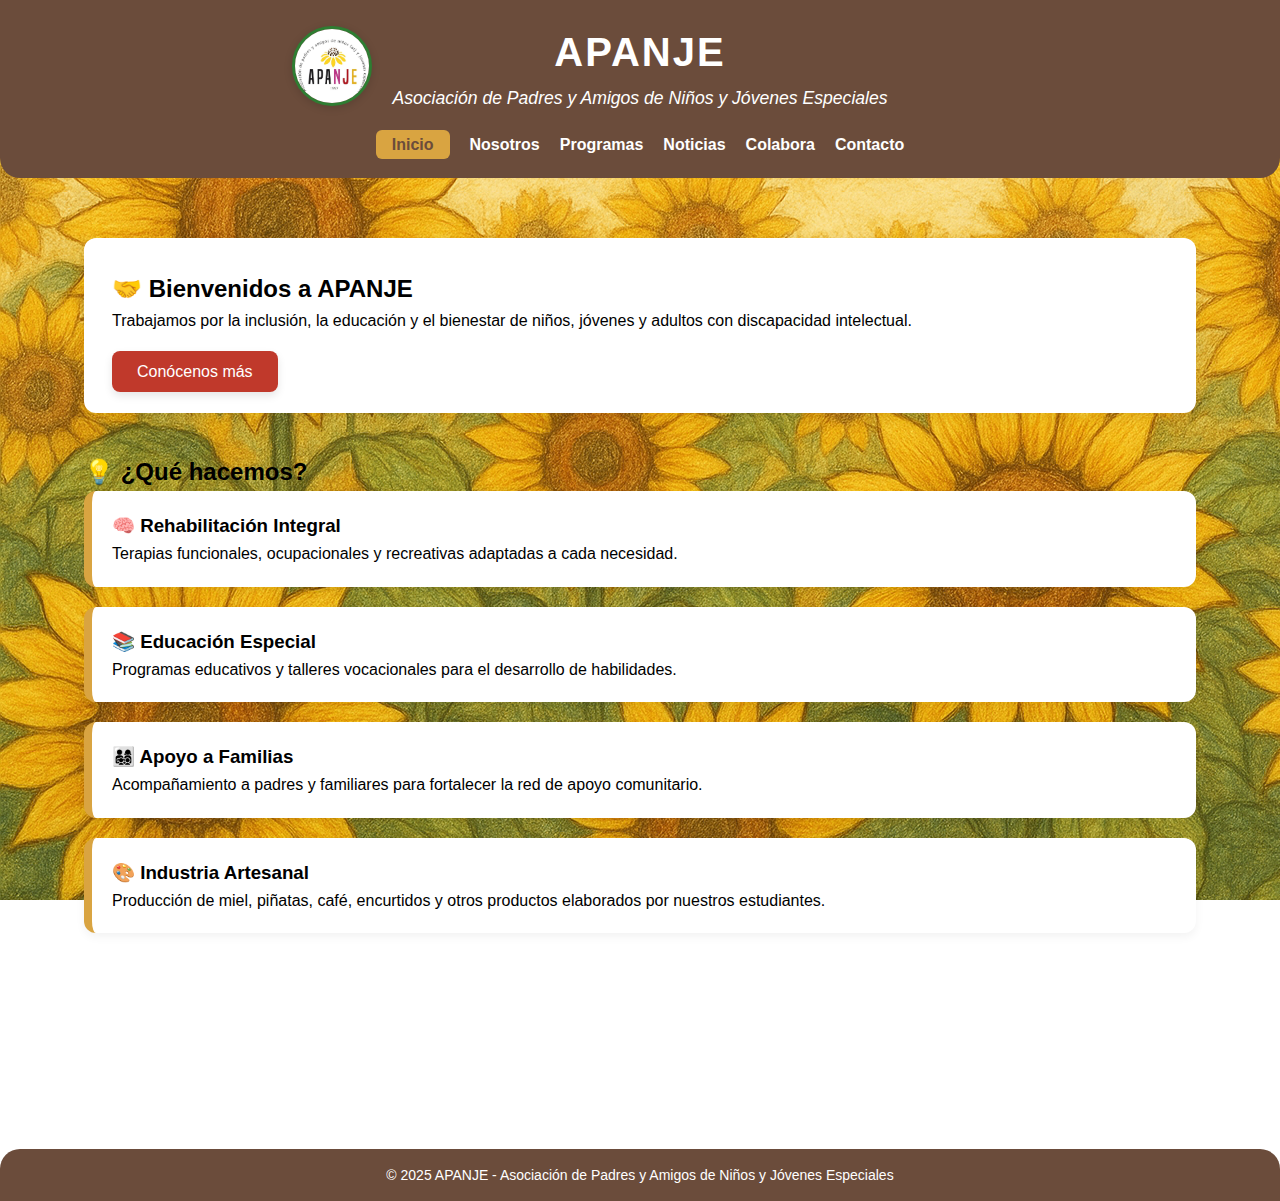
<file: index.html>
<!DOCTYPE html>
<html lang="es">
<head>
    <meta charset="UTF-8">
    <meta name="viewport" content="width=device-width, initial-scale=1.0">
    <title>APANJE - Fundación</title>
    <link rel="stylesheet" href="Estilos/General.css">
</head>
<body>

    <header>
        <div class="logo-container">
            <div class="logo-img">
                <img src="Imagenes/logo.jpg" alt="APANJE Logo" id="logo" style="width: 80px; border-radius: 50%;">
            </div>
            <div class="logo-text">
                <h1>APANJE</h1>
                <p>Asociación de Padres y Amigos de Niños y Jóvenes Especiales</p>
            </div>
        </div>
<div class="menu-toggle" id="menu-toggle">&#9776;</div>
        <nav>
            <ul>
                <li><a href="index.html">Inicio</a></li>
                <li><a href="paginas/about.html">Nosotros</a></li>
                <li><a href="paginas/Programan.html">Programas</a></li>
                <li><a href="paginas/news.html">Noticias</a></li>
                <li><a href="paginas/colaboration.html">Colabora</a></li>
                <li><a href="paginas/contact.html">Contacto</a></li>
            </ul>
        </nav>
    </header>

    <main class="container">

        <section class="hero fade-in">
            <h2>🤝 Bienvenidos a APANJE</h2>
            <p>Trabajamos por la inclusión, la educación y el bienestar de niños, jóvenes y adultos con discapacidad intelectual.</p>
            <br>
            <a href="paginas/about.html" class="btn">Conócenos más</a>
        </section>

        <section class="services fade-in">
            <h2>💡 ¿Qué hacemos?</h2>

            <div class="card">
                <h3>🧠 Rehabilitación Integral</h3>
                <p>Terapias funcionales, ocupacionales y recreativas adaptadas a cada necesidad.</p>
            </div>

            <div class="card">
                <h3>📚 Educación Especial</h3>
                <p>Programas educativos y talleres vocacionales para el desarrollo de habilidades.</p>
            </div>

            <div class="card">
                <h3>👨‍👩‍👧‍👦 Apoyo a Familias</h3>
                <p>Acompañamiento a padres y familiares para fortalecer la red de apoyo comunitario.</p>
            </div>

            <div class="card">
                <h3>🎨 Industria Artesanal</h3>
                <p>Producción de miel, piñatas, café, encurtidos y otros productos elaborados por nuestros estudiantes.</p>
            </div>
        </section>

        <section class="call-action fade-in">
            <h2>❤️ ¡Súmate a nuestra causa!</h2>
            <p>Puedes colaborar con APANJE a través de donaciones, voluntariado o comprando nuestros productos.</p>
             <br>
            <a href="paginas/colaboration.html" class="btn">Colabora Ahora</a>
        </section>

    </main>

    <footer>
        <p>&copy; 2025 APANJE - Asociación de Padres y Amigos de Niños y Jóvenes Especiales</p>
    </footer>

<script>
  // Resaltar la sección activa en la barra de navegación
  document.addEventListener('DOMContentLoaded', () => {
    const navLinks = document.querySelectorAll('nav a');
    const currentPath = window.location.pathname.toLowerCase();
    navLinks.forEach(link => {
      // Normalizar rutas para comparar solo el nombre del archivo
      const linkPath = link.getAttribute('href').toLowerCase().split('/').pop();
      const pagePath = currentPath.split('/').pop();
      if (linkPath === pagePath) {
        link.classList.add('active-link');
      } else {
        link.classList.remove('active-link');
      }
      // Transición al hacer clic
      link.addEventListener('click', function() {
        navLinks.forEach(l => l.classList.remove('active-link'));
        this.classList.add('active-link');
      });
    });
  });

  // Animación fade-in al hacer scroll
  document.addEventListener('DOMContentLoaded', () => {
    const faders = document.querySelectorAll('.fade-in');

    const appearOptions = {
      threshold: 0.1,
      rootMargin: "0px 0px -50px 0px"
    };

    const appearOnScroll = new IntersectionObserver(function(entries, appearOnScroll) {
      entries.forEach(entry => {
        if (!entry.isIntersecting) return;
        entry.target.classList.add('visible');
        appearOnScroll.unobserve(entry.target);
      });
    }, appearOptions);

    faders.forEach(fader => {
      appearOnScroll.observe(fader);
    });
  });

  // Menú toggle para móviles
  const menuToggle = document.getElementById('menu-toggle');
  const navUl = document.querySelector('header nav ul');

  menuToggle.addEventListener('click', () => {
    navUl.classList.toggle('active');
  });
</script>

</html>
</file>
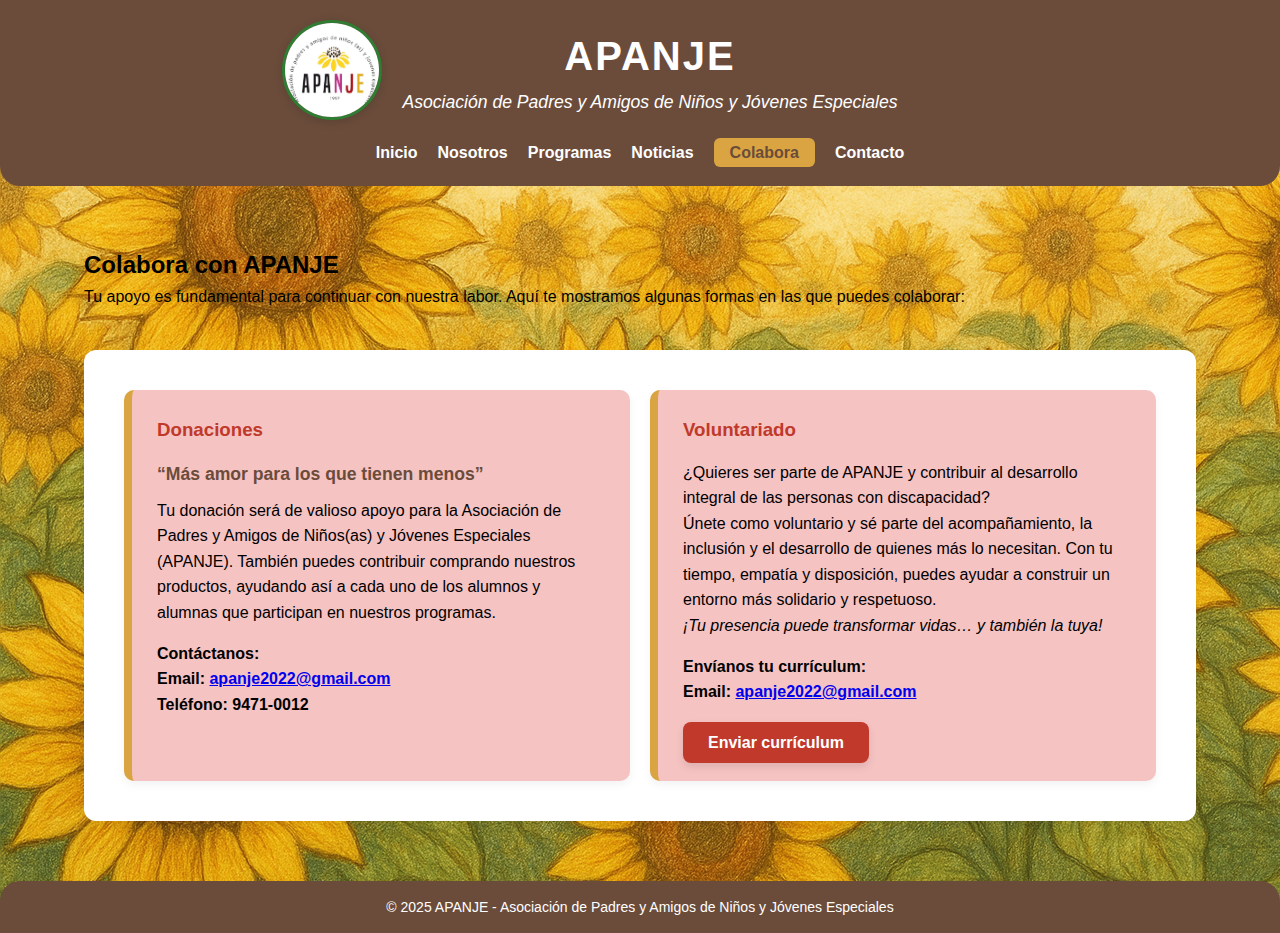
<file: paginas/colaboration.html>
<!DOCTYPE html>
<html lang="es">
<head>
  <meta charset="UTF-8" />
  <meta name="viewport" content="width=device-width, initial-scale=1" />
    <link rel="stylesheet" href="../Estilos/General.css" />
  <title>APANJE - Colabora</title>
</head>
<body>
<header>
  <div class="logo-container">
    <div class="logo-img">
            <img src="../Imagenes/logo.jpg" alt="APANJE Logo" id="logo" />
    </div>
    <div class="logo-text">
      <h1>APANJE</h1>
      <p>Asociación de Padres y Amigos de Niños y Jóvenes Especiales</p>
    </div>
  </div>

  <div class="menu-toggle" id="menu-toggle">&#9776;</div>

  <nav>
    <ul>
            <li><a href="../index.html">Inicio</a></li>
            <li><a href="about.html">Nosotros</a></li>
            <li><a href="Programan.html">Programas</a></li>
            <li><a href="news.html">Noticias</a></li>
            <li><a href="colaboration.html">Colabora</a></li>
            <li><a href="contact.html">Contacto</a></li>
    </ul>
  </nav>
</header>

<main class="container">
  <section class="fade-in">
    <h2>Colabora con APANJE</h2>
    <p>Tu apoyo es fundamental para continuar con nuestra labor. Aquí te mostramos algunas formas en las que puedes colaborar:</p>
  </section>

  <section class="colabora-section fade-in">
    <div class="colabora-grid">
      <!-- Donaciones -->
      <div class="colabora-card donaciones">
        <h3>Donaciones</h3>
        <p class="lema">“Más amor para los que tienen menos”</p>
        <p>
          Tu donación será de valioso apoyo para la Asociación de Padres y Amigos de Niños(as) y Jóvenes Especiales (APANJE).
          También puedes contribuir comprando nuestros productos, ayudando así a cada uno de los alumnos y alumnas que participan en nuestros programas.
        </p>
        <p class="contacto">
          <strong>Contáctanos:</strong><br />
          Email: <a href="mailto:apanje2022@gmail.com">apanje2022@gmail.com</a><br />
          Teléfono: 9471-0012
        </p>
      </div>

      <!-- Voluntariado -->
      <div class="colabora-card voluntariado">
        <h3>Voluntariado</h3>
        <p>¿Quieres ser parte de APANJE y contribuir al desarrollo integral de las personas con discapacidad?</p>
        <p>
          Únete como voluntario y sé parte del acompañamiento, la inclusión y el desarrollo de quienes más lo necesitan. Con tu tiempo, empatía y disposición, puedes ayudar a construir un entorno más solidario y respetuoso.
        </p>
        <p><em>¡Tu presencia puede transformar vidas… y también la tuya!</em></p>
        <p class="contacto">
          <strong>Envíanos tu currículum:</strong><br />
          Email: <a href="mailto:apanje2022@gmail.com?subject=Envío%20de%20Currículum" target="_blank">apanje2022@gmail.com</a><br />
          <br />
          <a href="mailto:apanje2022@gmail.com?subject=Envío%20de%20Currículum" class="btn" target="_blank">Enviar currículum</a>
        </p>
      </div>
    </div>
  </section>
</main>

<footer>
  <p>&copy; 2025 APANJE - Asociación de Padres y Amigos de Niños y Jóvenes Especiales</p>
</footer>

<script>
  // Resaltar sección activa en navbar
  document.addEventListener('DOMContentLoaded', () => {
    const navLinks = document.querySelectorAll('nav a');
    const currentPath = window.location.pathname.toLowerCase();
    navLinks.forEach(link => {
      const linkPath = link.getAttribute('href').toLowerCase().split('/').pop();
      const pagePath = currentPath.split('/').pop();
      if (linkPath === pagePath) {
        link.classList.add('active-link');
      } else {
        link.classList.remove('active-link');
      }
      link.addEventListener('click', function () {
        navLinks.forEach(l => l.classList.remove('active-link'));
        this.classList.add('active-link');
      });
    });
  });

  // Animación fade-in al hacer scroll
  document.addEventListener('DOMContentLoaded', () => {
    const faders = document.querySelectorAll('.fade-in');

    const appearOptions = {
      threshold: 0.1,
      rootMargin: "0px 0px -50px 0px"
    };

    const appearOnScroll = new IntersectionObserver(function (entries, appearOnScroll) {
      entries.forEach(entry => {
        if (!entry.isIntersecting) return;
        entry.target.classList.add('visible');
        appearOnScroll.unobserve(entry.target);
      });
    }, appearOptions);

    faders.forEach(fader => {
      appearOnScroll.observe(fader);
    });
  });

  // Menú toggle para móviles
  const menuToggle = document.getElementById('menu-toggle');
  const navUl = document.querySelector('header nav ul');

  if (menuToggle && navUl) {
    menuToggle.addEventListener('click', () => {
      navUl.classList.toggle('active');
    });
  }
</script>

</body>
</html>
</file>
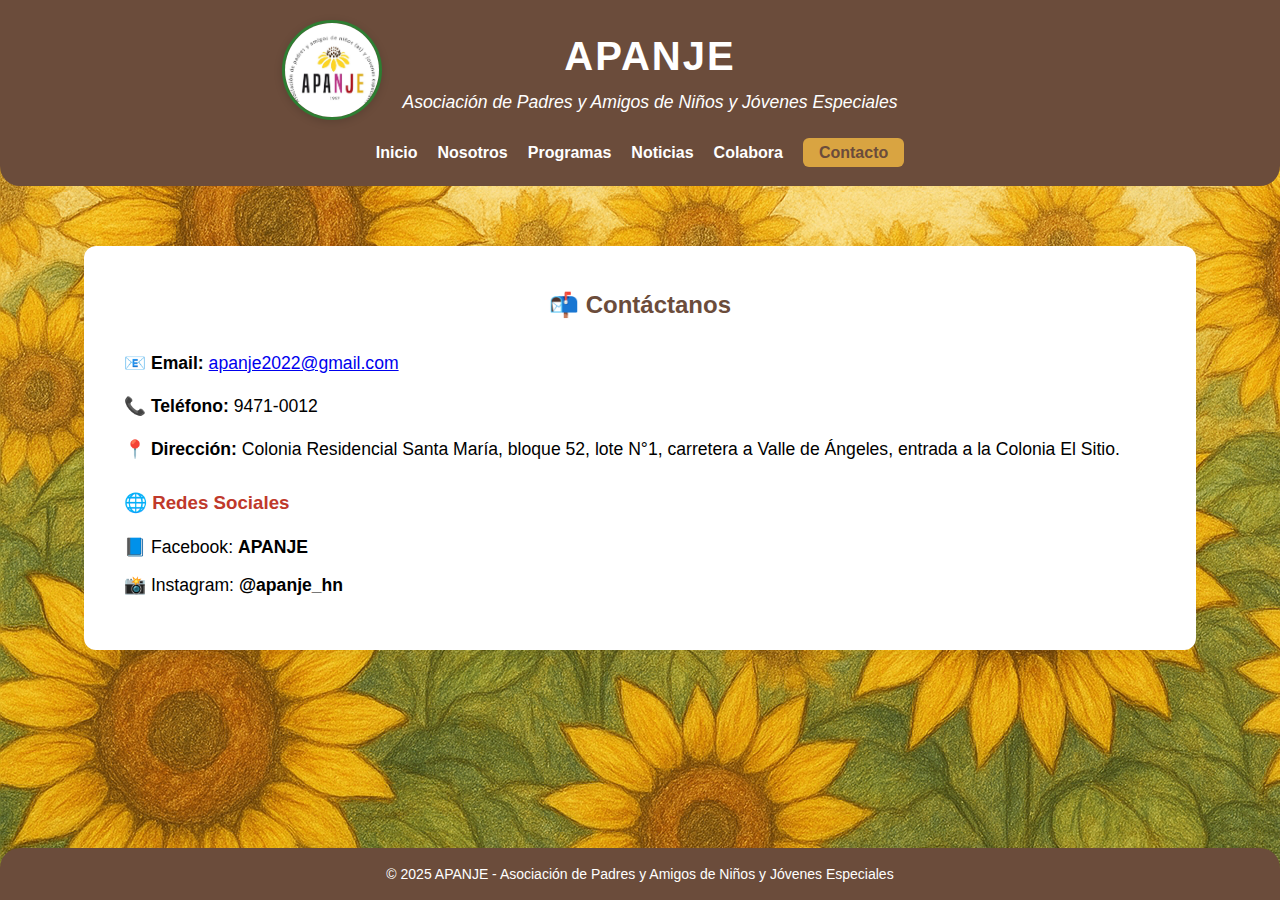
<file: paginas/contact.html>
<!DOCTYPE html>
<html lang="es">
<head>
  <meta charset="UTF-8" />
  <meta name="viewport" content="width=device-width, initial-scale=1" />
    <link rel="stylesheet" href="../Estilos/General.css" />
  <title>APANJE - Contacto</title>
</head>
<body>
<header>
  <div class="logo-container">
    <div class="logo-img">
            <img src="../Imagenes/logo.jpg" alt="APANJE Logo" id="logo" />
    </div>
    <div class="logo-text">
      <h1>APANJE</h1>
      <p>Asociación de Padres y Amigos de Niños y Jóvenes Especiales</p>
    </div>
  </div>

  <div class="menu-toggle" id="menu-toggle">&#9776;</div>

  <nav>
    <ul>
            <li><a href="../index.html">Inicio</a></li>
            <li><a href="about.html">Nosotros</a></li>
            <li><a href="Programan.html">Programas</a></li>
            <li><a href="news.html">Noticias</a></li>
            <li><a href="colaboration.html">Colabora</a></li>
            <li><a href="contact.html">Contacto</a></li>
    </ul>
  </nav>
</header>

<main class="container">
  <section class="contact-section fade-in">
    <h2>📬 Contáctanos</h2>

    <p class="info-line">📧 <strong>Email:</strong> <a href="mailto:apanje2022@gmail.com">apanje2022@gmail.com</a></p>
    <p class="info-line">📞 <strong>Teléfono:</strong> 9471-0012</p>
    <p class="info-line">📍 <strong>Dirección:</strong> Colonia Residencial Santa María, bloque 52, lote N°1, carretera a Valle de Ángeles, entrada a la Colonia El Sitio.</p>

    <h3>🌐 Redes Sociales</h3>
    <ul class="social-list">
      <li>📘 Facebook: <strong>APANJE</strong></li>
      <li>📸 Instagram: <strong>@apanje_hn</strong></li>
    </ul>
  </section>
</main>

<footer>
  <p>&copy; 2025 APANJE - Asociación de Padres y Amigos de Niños y Jóvenes Especiales</p>
</footer>

<script>
  document.addEventListener('DOMContentLoaded', () => {
    // Resaltar la sección activa en la barra de navegación
    const navLinks = document.querySelectorAll('nav a');
    const currentPath = window.location.pathname.toLowerCase();
    navLinks.forEach(link => {
      const linkPath = link.getAttribute('href').toLowerCase().split('/').pop();
      const pagePath = currentPath.split('/').pop();
      if (linkPath === pagePath) {
        link.classList.add('active-link');
      } else {
        link.classList.remove('active-link');
      }
      link.addEventListener('click', function() {
        navLinks.forEach(l => l.classList.remove('active-link'));
        this.classList.add('active-link');
      });
    });

    // Animación fade-in al hacer scroll
    const faders = document.querySelectorAll('.fade-in');
    const appearOptions = {
      threshold: 0.1,
      rootMargin: "0px 0px -50px 0px"
    };
    const appearOnScroll = new IntersectionObserver((entries, observer) => {
      entries.forEach(entry => {
        if (!entry.isIntersecting) return;
        entry.target.classList.add('visible');
        observer.unobserve(entry.target);
      });
    }, appearOptions);
    faders.forEach(fader => appearOnScroll.observe(fader));

    // Menú toggle para móviles
    const menuToggle = document.getElementById('menu-toggle');
    const navUl = document.querySelector('header nav ul');
    if(menuToggle && navUl) {
      menuToggle.addEventListener('click', () => {
        navUl.classList.toggle('active');
      });
    }
  });
</script>
</body>
</html>
</file>
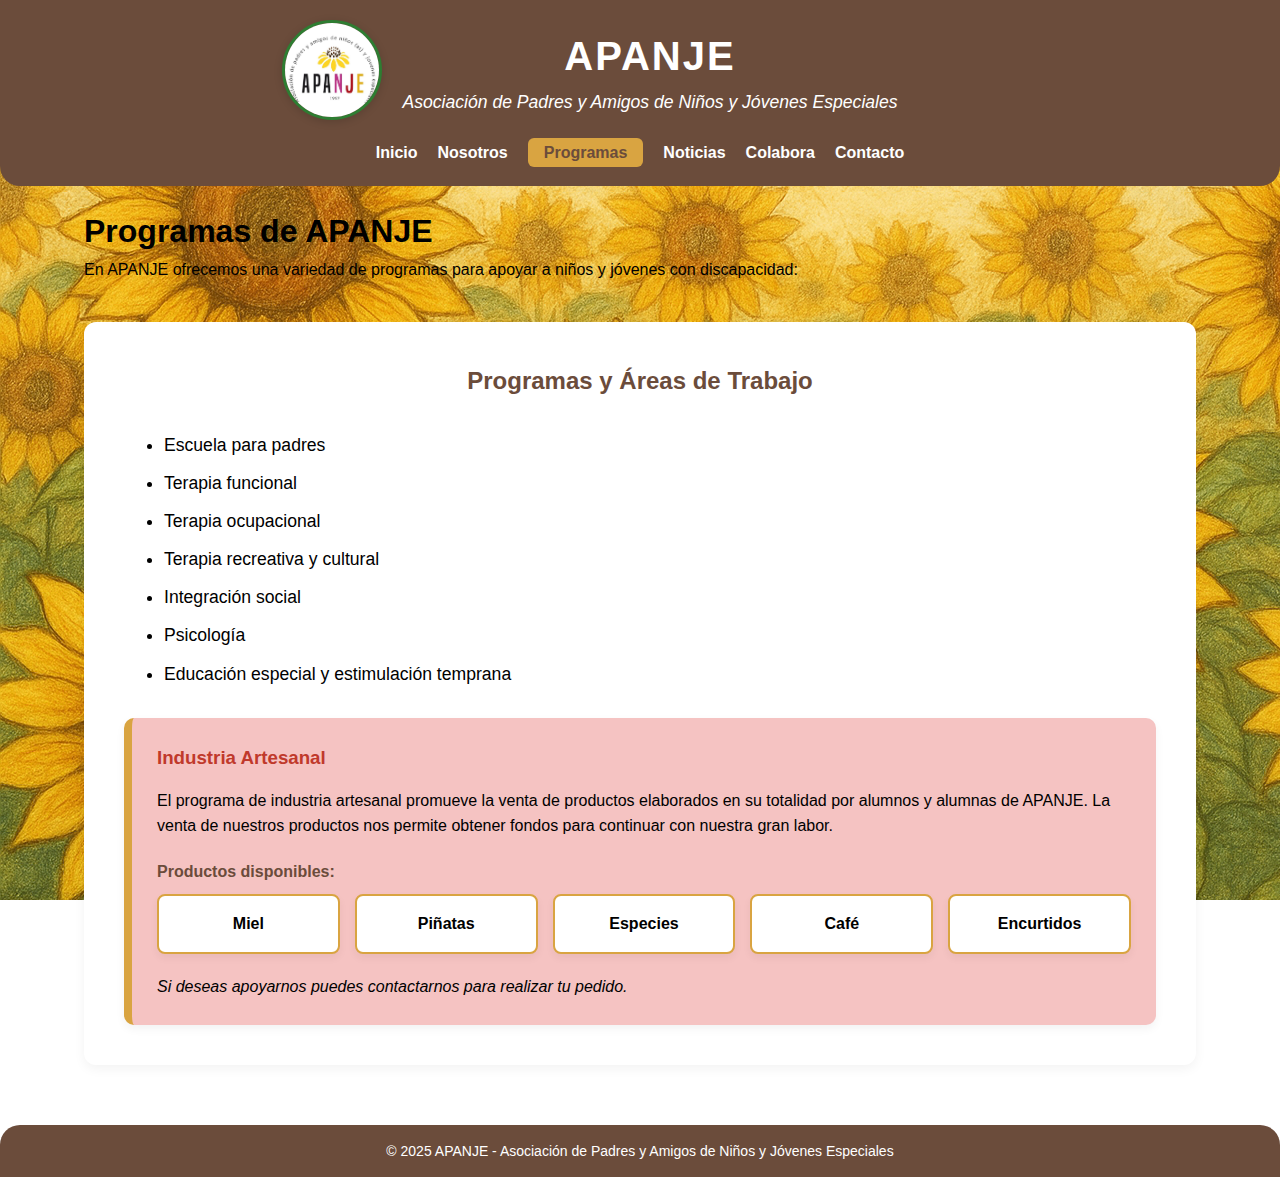
<file: paginas/Programan.html>
<!DOCTYPE html>
<html lang="es">
<head>
    <meta charset="UTF-8" />
    <meta name="viewport" content="width=device-width, initial-scale=1" />
    <link rel="stylesheet" href="../Estilos/General.css" />
    <title>APANJE - Programas</title>
</head>
<body>
<header>
    <div class="logo-container">
        <div class="logo-img">
            <img src="../Imagenes/logo.jpg" alt="APANJE Logo" id="logo" />
        </div>
        <div class="logo-text">
            <h1>APANJE</h1>
            <p>Asociación de Padres y Amigos de Niños y Jóvenes Especiales</p>
        </div>
    </div>

    <div class="menu-toggle" id="menu-toggle">&#9776;</div>

    <nav>
        <ul>
            <li><a href="../index.html">Inicio</a></li>
            <li><a href="about.html">Nosotros</a></li>
            <li><a href="Programan.html">Programas</a></li>
            <li><a href="news.html">Noticias</a></li>
            <li><a href="colaboration.html">Colabora</a></li>
            <li><a href="contact.html">Contacto</a></li>
        </ul>
    </nav>
</header>

<main class="container">
    <h1 class="fade-in">Programas de APANJE</h1>
    <p class="fade-in">En APANJE ofrecemos una variedad de programas para apoyar a niños y jóvenes con discapacidad:</p>

    <section class="programs-section fade-in">
        <h2>Programas y Áreas de Trabajo</h2>

        <div class="program-list">
            <ul>
                <li>Escuela para padres</li>
                <li>Terapia funcional</li>
                <li>Terapia ocupacional</li>
                <li>Terapia recreativa y cultural</li>
                <li>Integración social</li>
                <li>Psicología</li>
                <li>Educación especial y estimulación temprana</li>
            </ul>
        </div>

        <div class="industry-artesanal">
            <h3>Industria Artesanal</h3>
            <p>
                El programa de industria artesanal promueve la venta de productos elaborados en su totalidad por alumnos y alumnas de APANJE. La venta de nuestros productos nos permite obtener fondos para continuar con nuestra gran labor.
            </p>

            <h4>Productos disponibles:</h4>
            <div class="product-grid">
                <div class="product-card">Miel</div>
                <div class="product-card">Piñatas</div>
                <div class="product-card">Especies</div>
                <div class="product-card">Café</div>
                <div class="product-card">Encurtidos</div>
            </div>

            <p class="support-message">
                Si deseas apoyarnos puedes contactarnos para realizar tu pedido.
            </p>
        </div>
    </section>
</main>

<footer>
    <p>&copy; 2025 APANJE - Asociación de Padres y Amigos de Niños y Jóvenes Especiales</p>
</footer>

<script>
    // Resaltar la sección activa en la barra de navegación
    document.addEventListener('DOMContentLoaded', () => {
        const navLinks = document.querySelectorAll('nav a');
        const currentPath = window.location.pathname.toLowerCase();
        navLinks.forEach(link => {
            const linkPath = link.getAttribute('href').toLowerCase().split('/').pop();
            const pagePath = currentPath.split('/').pop();
            if (linkPath === pagePath) {
                link.classList.add('active-link');
            } else {
                link.classList.remove('active-link');
            }
            link.addEventListener('click', function () {
                navLinks.forEach(l => l.classList.remove('active-link'));
                this.classList.add('active-link');
            });
        });
    });

    // Animación fade-in al hacer scroll
    document.addEventListener('DOMContentLoaded', () => {
        const faders = document.querySelectorAll('.fade-in');

        const appearOptions = {
            threshold: 0.1,
            rootMargin: "0px 0px -50px 0px"
        };

        const appearOnScroll = new IntersectionObserver(function (entries, appearOnScroll) {
            entries.forEach(entry => {
                if (!entry.isIntersecting) return;
                entry.target.classList.add('visible');
                appearOnScroll.unobserve(entry.target);
            });
        }, appearOptions);

        faders.forEach(fader => {
            appearOnScroll.observe(fader);
        });
    });

    // Menú toggle para móviles
    const menuToggle = document.getElementById('menu-toggle');
    const navUl = document.querySelector('header nav ul');

    if (menuToggle && navUl) {
        menuToggle.addEventListener('click', () => {
            navUl.classList.toggle('active');
        });
    }
</script>
</body>
</html>
</file>
<file: Estilos/General.css>
/* --- Modal para imagen ampliada en álbum --- */
.modal-img {
  display: none;
  position: fixed;
  z-index: 1000;
  left: 0;
  top: 0;
  width: 100vw;
  height: 100vh;
  background: rgba(0,0,0,0.7);
  justify-content: center;
  align-items: center;
  transition: opacity 0.3s;
}
.modal-img img {
  max-width: 90vw;
  max-height: 80vh;
  border-radius: 12px;
  box-shadow: 0 4px 24px rgba(0,0,0,0.25);
  background: #fff;
  padding: 10px;
}
.modal-img .close-modal {
  position: absolute;
  top: 30px;
  right: 50px;
  color: #fff;
  font-size: 3rem;
  font-weight: bold;
  cursor: pointer;
  z-index: 1001;
  text-shadow: 0 2px 8px #000;
  user-select: none;
}
.modal-img[style*="display: flex"] {
  display: flex !important;
}
/* Álbum de fotos */
.photo-album {
  background: #fff;
  border-radius: 14px;
  box-shadow: 0 4px 18px rgba(0,0,0,0.08);
  padding: 32px 28px;
  margin-top: 32px;
  margin-bottom: 32px;
}
.photo-album h2 {
  text-align: center;
  color: #6B4C3B;
  margin-bottom: 24px;
}
.album-grid {
  display: flex;
  flex-wrap: wrap;
  gap: 18px;
  justify-content: center;
}
.album-grid img {
  width: 220px;
  height: 150px;
  object-fit: cover;
  border-radius: 10px;
  box-shadow: 0 2px 8px rgba(0,0,0,0.10);
  background: #eee;
}
/* --- Footer siempre al fondo --- */
html, body {
  height: 100%;
}
body {
  min-height: 100vh;
  display: flex;
  flex-direction: column;
}
main.container {
  flex: 1 0 auto;
}
footer {
  flex-shrink: 0;
}
/* Fondo blanco para la sección hero */
.hero {
  background: #fff;
  border-radius: 0;
  box-shadow: 0 4px 16px rgba(0,0,0,0.07);
  padding: 32px 28px 28px 28px;
  margin-bottom: 32px;
  border-radius: 12px;
}
/* --- Noticias --- */
.news-card {
  display: flex;
  gap: 24px;
  background: #fff;
  border-radius: 12px;
  box-shadow: 0 4px 12px rgba(0,0,0,0.08);
  padding: 24px;
  margin-bottom: 32px;
  align-items: flex-start;
}
.news-image img {
  width: 180px;
  height: 120px;
  object-fit: cover;
  border-radius: 10px;
  box-shadow: 0 2px 8px rgba(0,0,0,0.10);
}
.news-content {
  flex: 1;
}
.news-content h3 {
  margin-top: 0;
  color: #C0392B;
  font-size: 1.3rem;
}
.news-date {
  font-size: 0.95rem;
  color: #6B4C3B;
  margin-bottom: 10px;
}
.btn-readmore {
  display: inline-block;
  background: #D9A441;
  color: #fff;
  padding: 8px 18px;
  border-radius: 6px;
  text-decoration: none;
  font-weight: 600;
  margin-top: 10px;
  transition: background 0.2s;
}
.btn-readmore:hover {
  background: #C0392B;
  color: #fff;
}
/* Enlace activo en la barra de navegación */
nav a.active-link {
  background-color: #D9A441;
  color: #6B4C3B !important;
  border-radius: 6px;
  transition: background 0.3s, color 0.3s;
  padding: 6px 16px;
}
/* Quitar subrayado a los enlaces con clase btn */
.btn {
    text-decoration: none !important;
}
/* Botón para enviar currículum */
.btn-cv {
    display: inline-block;
    margin-top: 8px;
    padding: 8px 18px;
    background: #2e7d32;
    color: #fff;
    border: none;
    border-radius: 5px;
    font-size: 1rem;
    font-weight: 600;
    text-decoration: none;
    transition: background 0.2s;
    cursor: pointer;
    box-shadow: 0 2px 6px rgba(0,0,0,0.10);
}
.btn-cv:hover {
    background: #388e3c;
    color: #fff;
}
/* Estilos para el logo y su contenedor */
.logo-container {
    display: flex;
    align-items: center;
    justify-content: center;
    gap: 20px;
    margin-bottom: 20px;
    margin-left: -100px;
}

.logo-img img {
    width: 100px;
    aspect-ratio: 1/1;
    object-fit: cover;
    object-position: center;
    border-radius: 50%;
    box-shadow: 0 2px 8px rgba(0,0,0,0.15);
    border: 3px solid #2e7d32;
    background: #fff;
    display: block;
    margin: 0 auto;
}

.logo-text h1 {
    margin: 0;
    font-size: 2.5rem;
    color: #fff;
    letter-spacing: 2px;
}

.logo-text p {
    margin: 0;
    font-size: 1.1rem;
    color: #fff;
    font-style: italic;
}
/* Reset básico */
* {
  margin: 0;
  padding: 0;
  box-sizing: border-box;
}

/* Tipografía general */
body {
  font-family: 'Poppins', sans-serif;
  background-image: url('/Imagenes/fondo.png');
  color: #000000; /* Texto negro */
  line-height: 1.6;
  background-attachment: fixed;
}

/* Contenedor principal */
.container {
  width: 90%;
  max-width: 1200px;
  margin: 0 auto;
  padding: 20px;
}

/* Header */
header {
  background-color: #6B4C3B; /* Café */
  color: #FFFFFF;
  padding: 20px 0;
  text-align: center;
  border-bottom-left-radius: 20px;
  border-bottom-right-radius: 20px;
}

/* Navegación */
nav ul {
  list-style: none;
  display: flex;
  justify-content: center;
  gap: 20px;
}

nav a {
  text-decoration: none;
  color: #FFFFFF;
  font-weight: bold;
  transition: color 0.3s ease;
}

nav a:hover {
  color: #D9A441; /* Mostaza al pasar el mouse */
}

/* Botones */
.btn {
  background-color: #C0392B; /* Rojo fuerte */
  color: #FFFFFF;
  padding: 12px 25px;
  border: none;
  border-radius: 8px;
  box-shadow: 0 4px 8px rgba(0,0,0,0.1);
  font-size: 16px;
  cursor: pointer;
  transition: background-color 0.3s ease, box-shadow 0.3s ease;
}

.btn:hover {
  background-color: #A93226; /* Rojo más oscuro al pasar el mouse */
  box-shadow: 0 6px 12px rgba(0,0,0,0.15);
}

/* Secciones */
section {
  margin: 40px 0;
}

/* Tarjetas (cards) */
.card {
  background: #FFFFFF;
  border-radius: 12px;
  box-shadow: 0 4px 10px rgba(0,0,0,0.05);
  padding: 20px;
  margin-bottom: 20px;
  border-left: 8px solid #D9A441; /* Detalle mostaza */
}

/* Footer */
footer {
  background-color: #6B4C3B; /* Café */
  color: #FFFFFF;
  text-align: center;
  padding: 15px;
  border-top-left-radius: 20px;
  border-top-right-radius: 20px;
  font-size: 14px;
}

/* Responsive */
@media (max-width: 768px) {
  nav ul {
    flex-direction: column;
    gap: 10px;
  }
}

/* Estilo extra para la sección Quiénes Somos */

.about-section {
  background-color: #FFFFFF;
  padding: 40px;
  border-radius: 12px;
  box-shadow: 0 4px 12px rgba(0,0,0,0.05);
}

.about-section h2 {
  text-align: center;
  margin-bottom: 30px;
  color: #6B4C3B; /* Café */
}

.about-section p {
  margin-bottom: 20px;
  font-size: 1.1rem;
}

.about-grid {
  display: flex;
  gap: 20px;
  flex-wrap: wrap;
  margin-top: 20px;
}

.about-card {
  flex: 1 1 45%;
  background-color: #F5C3C2; /* Rosa suave */
  padding: 20px;
  border-radius: 10px;
  border-left: 8px solid #D9A441; /* Mostaza */
  box-shadow: 0 4px 10px rgba(0,0,0,0.05);
}

.about-card h3 {
  margin-bottom: 15px;
  color: #C0392B; /* Rojo */
}

.history {
  margin-top: 30px;
  padding: 20px;
  background-color: #F9F5F5;
  border-radius: 10px;
  border-left: 8px solid #6B4C3B; /* Café */
}

.history h3 {
  color: #6B4C3B;
  margin-bottom: 15px;
}

/* Responsive ajuste */
@media (max-width: 768px) {
  .about-grid {
    flex-direction: column;
  }
}

/* Programas y Áreas de Trabajo */

.programs-section {
  background-color: #FFFFFF;
  padding: 40px;
  border-radius: 12px;
  box-shadow: 0 4px 12px rgba(0,0,0,0.05);
}

.programs-section h2 {
  text-align: center;
  margin-bottom: 30px;
  color: #6B4C3B; /* Café */
}

.program-list ul {
  list-style: disc;
  padding-left: 40px;
  font-size: 1.1rem;
  margin-bottom: 30px;
}

.program-list li {
  margin-bottom: 10px;
}

/* Industria Artesanal */

.industry-artesanal {
  background-color: #F5C3C2; /* Rosa suave */
  padding: 25px;
  border-radius: 10px;
  border-left: 8px solid #D9A441; /* Mostaza */
  box-shadow: 0 4px 10px rgba(0,0,0,0.05);
  margin-top: 30px;
}

.industry-artesanal h3 {
  color: #C0392B; /* Rojo fuerte */
  margin-bottom: 15px;
}

.industry-artesanal h4 {
  margin-top: 20px;
  margin-bottom: 10px;
  color: #6B4C3B; /* Café */
}

/* Productos */

.product-grid {
  display: flex;
  flex-wrap: wrap;
  gap: 15px;
  margin-bottom: 20px;
}

.product-card {
  flex: 1 1 150px;
  background-color: #FFFFFF;
  border: 2px solid #D9A441; /* Mostaza */
  border-radius: 8px;
  padding: 15px;
  text-align: center;
  font-weight: bold;
  box-shadow: 0 4px 8px rgba(0,0,0,0.05);
}

/* Mensaje de apoyo */

.support-message {
  font-style: italic;
  color: #000000;
  margin-top: 15px;
}

/* Responsive */

@media (max-width: 768px) {
  .product-grid {
    flex-direction: column;
  }
}

/* Colabora: Donaciones y Voluntariado */

.colabora-section {
  background-color: #FFFFFF;
  padding: 40px;
  border-radius: 12px;
  box-shadow: 0 4px 12px rgba(0,0,0,0.05);
}

.colabora-section h2 {
  text-align: center;
  margin-bottom: 30px;
  color: #6B4C3B; /* Café */
}

.colabora-grid {
  display: flex;
  flex-wrap: wrap;
  gap: 20px;
}

.colabora-card {
  flex: 1 1 45%;
  background-color: #F5C3C2; /* Rosa suave */
  padding: 25px;
  border-radius: 10px;
  box-shadow: 0 4px 10px rgba(0,0,0,0.05);
  border-left: 8px solid #D9A441; /* Mostaza */
}

.colabora-card h3 {
  color: #C0392B; /* Rojo */
  margin-bottom: 15px;
}

.colabora-card .lema {
  font-weight: bold;
  font-size: 1.1rem;
  color: #6B4C3B;
  margin-bottom: 10px;
}

.colabora-card .contacto {
  margin-top: 15px;
  font-weight: bold;
  color: #000000; /* Negro */
}

/* Responsive */

@media (max-width: 768px) {
  .colabora-grid {
    flex-direction: column;
  }
}

/* Contacto */

.contact-section {
  background-color: #FFFFFF;
  padding: 40px;
  border-radius: 12px;
  box-shadow: 0 4px 12px rgba(0,0,0,0.05);
  text-align: left;
}

.contact-section h2 {
  text-align: center;
  margin-bottom: 25px;
  color: #6B4C3B; /* Café */
}

.contact-section h3 {
  margin-top: 25px;
  margin-bottom: 15px;
  color: #C0392B; /* Rojo */
}

.info-line {
  font-size: 1.1rem;
  margin-bottom: 15px;
  color: #000000; /* Negro */
}

.social-list {
  list-style: none;
  padding-left: 0;
}

.social-list li {
  margin-bottom: 10px;
  font-size: 1.1rem;
}

/* Responsive */

@media (max-width: 768px) {
  .contact-section {
    padding: 20px;
  }
}

/* --- Fade-in Animations --- */

.fade-in {
  opacity: 0;
  transform: translateY(20px);
  transition: opacity 0.8s ease-out, transform 0.8s ease-out;
}

.fade-in.visible {
  opacity: 1;
  transform: translateY(0);
}

/* --- Botones: Hover animado --- */

.btn {
  position: relative;
  overflow: hidden;
  z-index: 0;
  transition: background-color 0.3s ease;
}

.btn::before {
  content: "";
  position: absolute;
  left: 50%;
  top: 50%;
  width: 300%;
  height: 300%;
  background: rgba(255, 255, 255, 0.15);
  border-radius: 50%;
  transform: translate(-50%, -50%) scale(0);
  transition: transform 0.4s ease;
  z-index: -1;
}

.btn:hover::before {
  transform: translate(-50%, -50%) scale(1);
}

/* --- Menú Responsive --- */

header nav ul {
  display: flex;
  gap: 20px;
}

header nav ul li {
  list-style: none;
}

header nav ul li a {
  text-decoration: none;
  color: inherit;
  font-weight: bold;
}

/* Ocultar menú en móvil inicialmente */
@media (max-width: 768px) {
  header nav ul {
    flex-direction: column;
    display: none;
  }

  header nav ul.active {
    display: flex;
  }

  /* Botón hamburguesa visible */
  .menu-toggle {
    display: block;
    cursor: pointer;
    font-size: 28px;
    user-select: none;
  }
}

/* En desktop, ocultamos el toggle */
.menu-toggle {
  display: none;
}

.news-card {
  display: flex;
  gap: 20px;
  margin-bottom: 30px;
  border-bottom: 1px solid #ccc;
  padding-bottom: 20px;
}

.news-image img {
  width: 200px;
  height: 120px;
  object-fit: cover;
  border-radius: 8px;
}

.news-content h3 {
  margin-top: 0;
  margin-bottom: 6px;
}

.news-date {
  font-size: 0.9rem;
  color: #888;
  margin-bottom: 10px;
}

.btn-readmore {
  display: inline-block;
  margin-top: 8px;
  background-color: #0057b8;
  color: #fff;
  padding: 6px 12px;
  border-radius: 4px;
  text-decoration: none;
}

.btn-readmore:hover {
  background-color: #004080;
}
</file>
